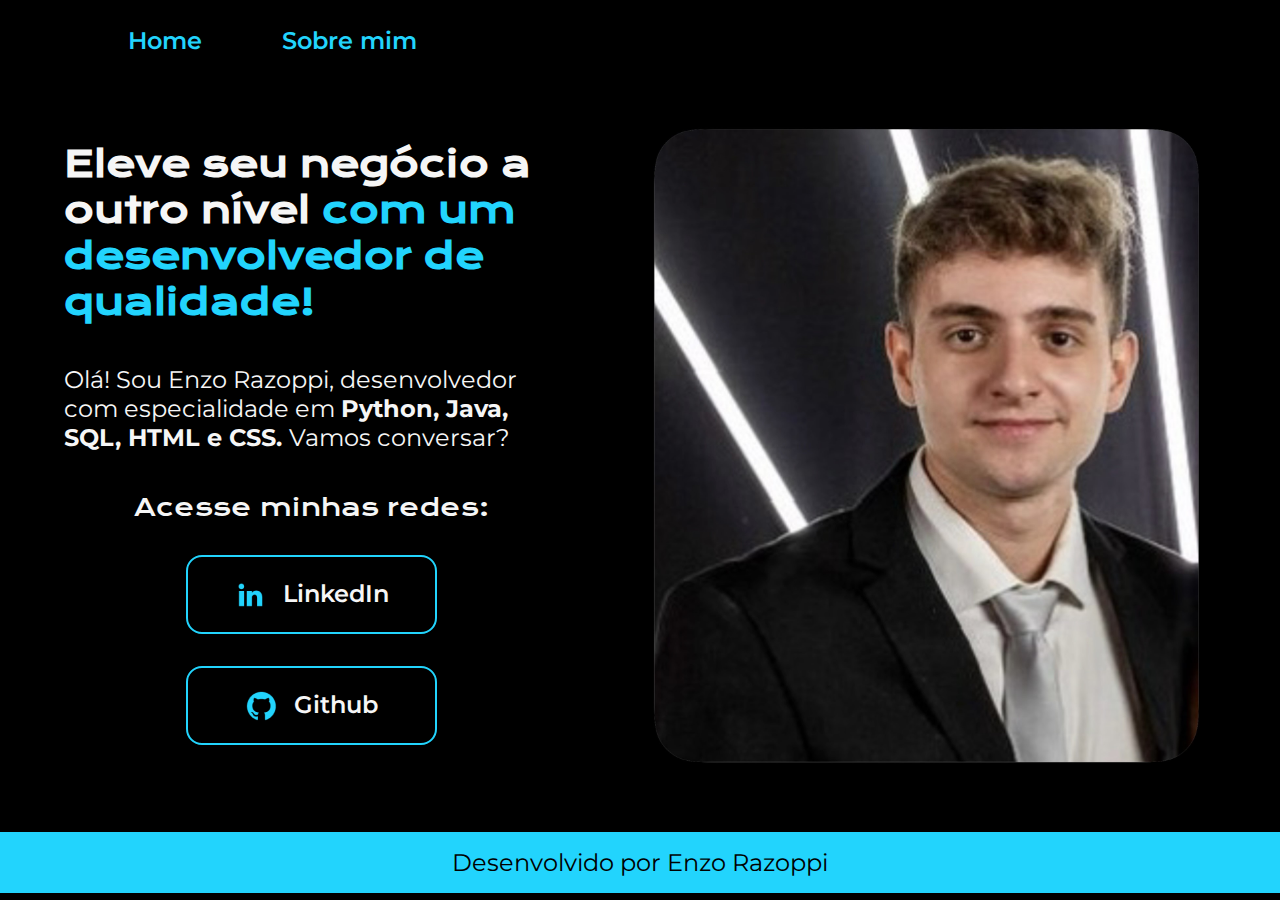
<file: index.html>
<!DOCTYPE html>
<html lang="pt-br">
<head>
    <meta charset="UTF-8">
    <meta name="viewport" content="width=device-width, initial-scale=1.0">
    <title>Currículo</title>
    <link rel="stylesheet" href="./styles/style.css">
</head>
<body>
    <header class="cabecalho">
       
        <nav class="cabecalho__menu">
            <a class="cabecalho__menu__link" href="index.html">Home</a>
            <a class="cabecalho__menu__link" href="about.html">Sobre mim</a>
        </nav>
       
    </header>

    <main class="apresentacao">
        <section class="apresentacao__conteudo">
            <h1 class="apresentacao__conteudo__titulo">Eleve seu negócio a outro nível <strong class="titulo-destaque">com um desenvolvedor de qualidade!</strong></h1>
            <p class="apresentacao__conteudo__texto">Olá! Sou Enzo Razoppi, desenvolvedor com especialidade em <strong> Python, Java, SQL, HTML e CSS. </strong> Vamos conversar?</p>
            <div class="apresentacao__links">
                <h2 class="apresentacao__links__subtitulo">Acesse minhas redes:</h2>
                <a class="apresentacao__links__navegacao" href="https://linkedin.com/in/enzorazoppi">
                    <img src="./assets/linkedin.png">
                    LinkedIn
                </a>
                <a class="apresentacao__links__navegacao" href="https://Github.com/enzorazoppi">
                    <img src="./assets/github.png">
                    Github
                </a>
            </div>
        </section>
        <img class="apresentacao__imagem" src="./assets/eu5.jpg" alt="Foto do Enzo Razoppi">
        
    
    </main>

    <footer class="rodape">
        <p>Desenvolvido por Enzo Razoppi</p>
    </footer>
    
</body>
</html>
</file>
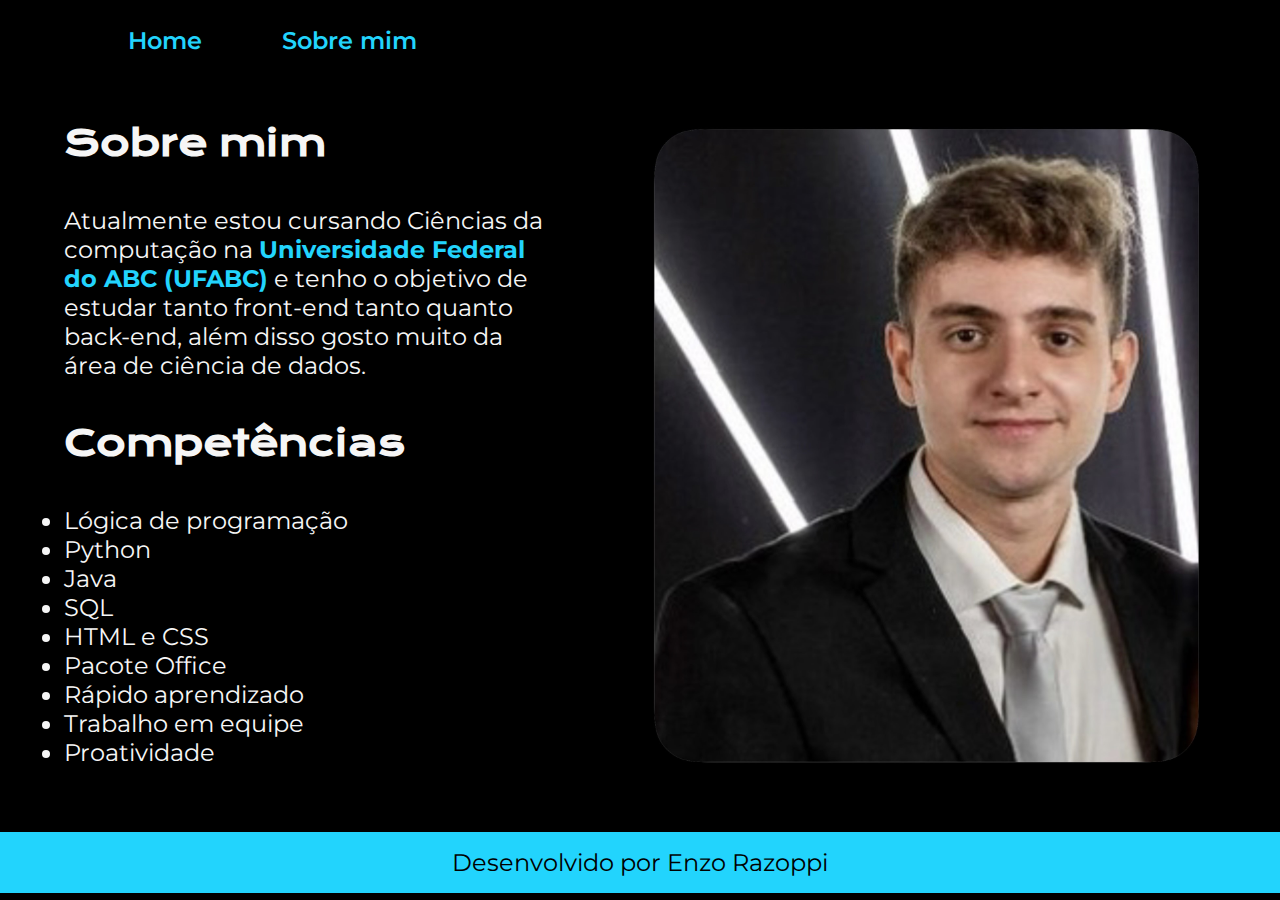
<file: about.html>
<!DOCTYPE html>
<html lang="pt-br">
<head>
    <meta charset="UTF-8">
    <meta name="viewport" content="width=device-width, initial-scale=1.0">
    <title>Sobre mim</title>
    <link rel="stylesheet" href="./styles/style.css">
</head>
<body>
    <header class="cabecalho">
        <nav class="cabecalho__menu">
            <a class="cabecalho__menu__link" href="index.html">Home</a>
            <a class="cabecalho__menu__link" href="about.html">Sobre mim</a>
        </nav>
    </header>

    <main class="apresentacao">
        <section class="apresentacao__conteudo">
            <h1 class="apresentacao__conteudo__titulo">Sobre mim</h1>
             <p class="apresentacao__conteudo__texto"> Atualmente estou cursando Ciências da computação na <strong class="titulo-destaque">Universidade Federal do ABC (UFABC)</strong> e tenho o objetivo de estudar tanto front-end tanto quanto back-end, além disso gosto muito da área de ciência de dados.</p>
            
            <h2 class="apresentacao__conteudo__titulo">Competências</h2>
            <ul class="apresentacao__conteudo__texto">
                <li>Lógica de programação</li>
                <li>Python</li>
                <li>Java</li>
                <li>SQL</li>
                <li>HTML e CSS</li>
                <li>Pacote Office</li>
                <li>Rápido aprendizado</li>
                <li>Trabalho em equipe</li>
                <li>Proatividade</li>
            </ul>
        </section>
        <img class="apresentacao__imagem" src="./assets/eu5.jpg" alt="Foto do Enzo Razoppi">
    </main>

    <footer class="rodape">
        <p>Desenvolvido por Enzo Razoppi</p>
    </footer>
    
</body>
</html>
</file>
<file: styles/style.css>
@import url('https://fonts.googleapis.com/css2?family=Krona+One&display=swap');
@import url('https://fonts.googleapis.com/css2?family=Krona+One&family=Montserrat&display=swap');

:root {
    --cor-primaria: #000000;
    --cor-secundaria: #f6f6f6;
    --cor-terciaria: #22D4FD;
    --cor-hover:  #242424;

    --fonte-primaria: 'Krona One', sans-serif;
    --fonte-secundaria: 'Montserrat', sans-serif;
}

* {
    margin: 0;
    padding: 0;
}

body {
    /*height: 100vh;*/ /*pagina sem scrow*/
    box-sizing: border-box;
    background-color:var(--cor-primaria);
    color: var(--cor-secundaria);
}

.cabecalho {
    padding: 2% 0% 0% 10%;
}

.cabecalho__menu {
    display: flex;
    gap: 80px;
}

.cabecalho__menu__link {
    font-size: 1.5rem;
    font-family: var(--fonte-secundaria);
    font-weight: 600;
    color: var(--cor-terciaria);
    text-decoration: none;
}

.apresentacao {
    padding: 5%; /* adiciona uma margem para centralizar os quadrados na tela*/
    display: flex; /* coloca os quadrados lado a lado */
    align-items: center; 
    justify-content: space-between;
    gap: 82px;
}

.apresentacao__conteudo {
    width: 50%;
    display: flex; 
    flex-direction: column;
    gap: 40px;  /* adiciona espaços iguais entre cada quadrado */
}

.apresentacao__conteudo__titulo {
    font-size: 2.25rem;
    font-family: var(--fonte-primaria);
}

.titulo-destaque {
    color:var(--cor-terciaria);
}

.apresentacao__conteudo__texto {
    font-size: 1.5rem;
    font-family: var(--fonte-secundaria);
}

.apresentacao__links {
    display: flex;
    flex-direction: column;
    align-items: center;
    justify-content: space-between;
    gap: 32px;
}

.apresentacao__links__subtitulo {
    font-family: var(--fonte-primaria);
    font-weight: 400;
    font-size: 1.5rem;
}

.apresentacao__links__navegacao {
    /*background-color: #22D4FD;*/
    display: flex; /* Flexbox */
    justify-content: center; /* Flexbox */
    gap: 16px;
    border: 2px solid var(--cor-terciaria);
    width: 50%; /* Largura */
    text-align: center;
    border-radius: 16px;
    font-size: 1.5rem;
    font-weight: 600;
    padding: 21.5px 0; 
    text-decoration: none;
    color: var(--cor-secundaria);
    font-family: var(--fonte-secundaria);
}

.apresentacao__links__navegacao:hover { /* Quando o mouse passa */
    background-color: var(--cor-hover);
}

.apresentacao__imagem {
    width: 50%;
}

.rodape {
    padding: 16px;
    color: var(--cor-primaria);
    background-color:var(--cor-terciaria);
    text-align: center;
    font-size: 1.5rem;
    font-family: var(--fonte-secundaria);
    font-weight: 400;
}

@media (max-width: 800px) /* Dependendo do tamanho da tela muda o layout */
{
    .cabecalho {
        padding: 10%;
    }

    .cabecalho__menu {
        justify-content: center;
        gap: 80px;
    }

    .apresentacao {
        flex-direction: column-reverse;
        padding: 5%;
    }

    .apresentacao__conteudo {
        width: auto;
    }

}
</file>
